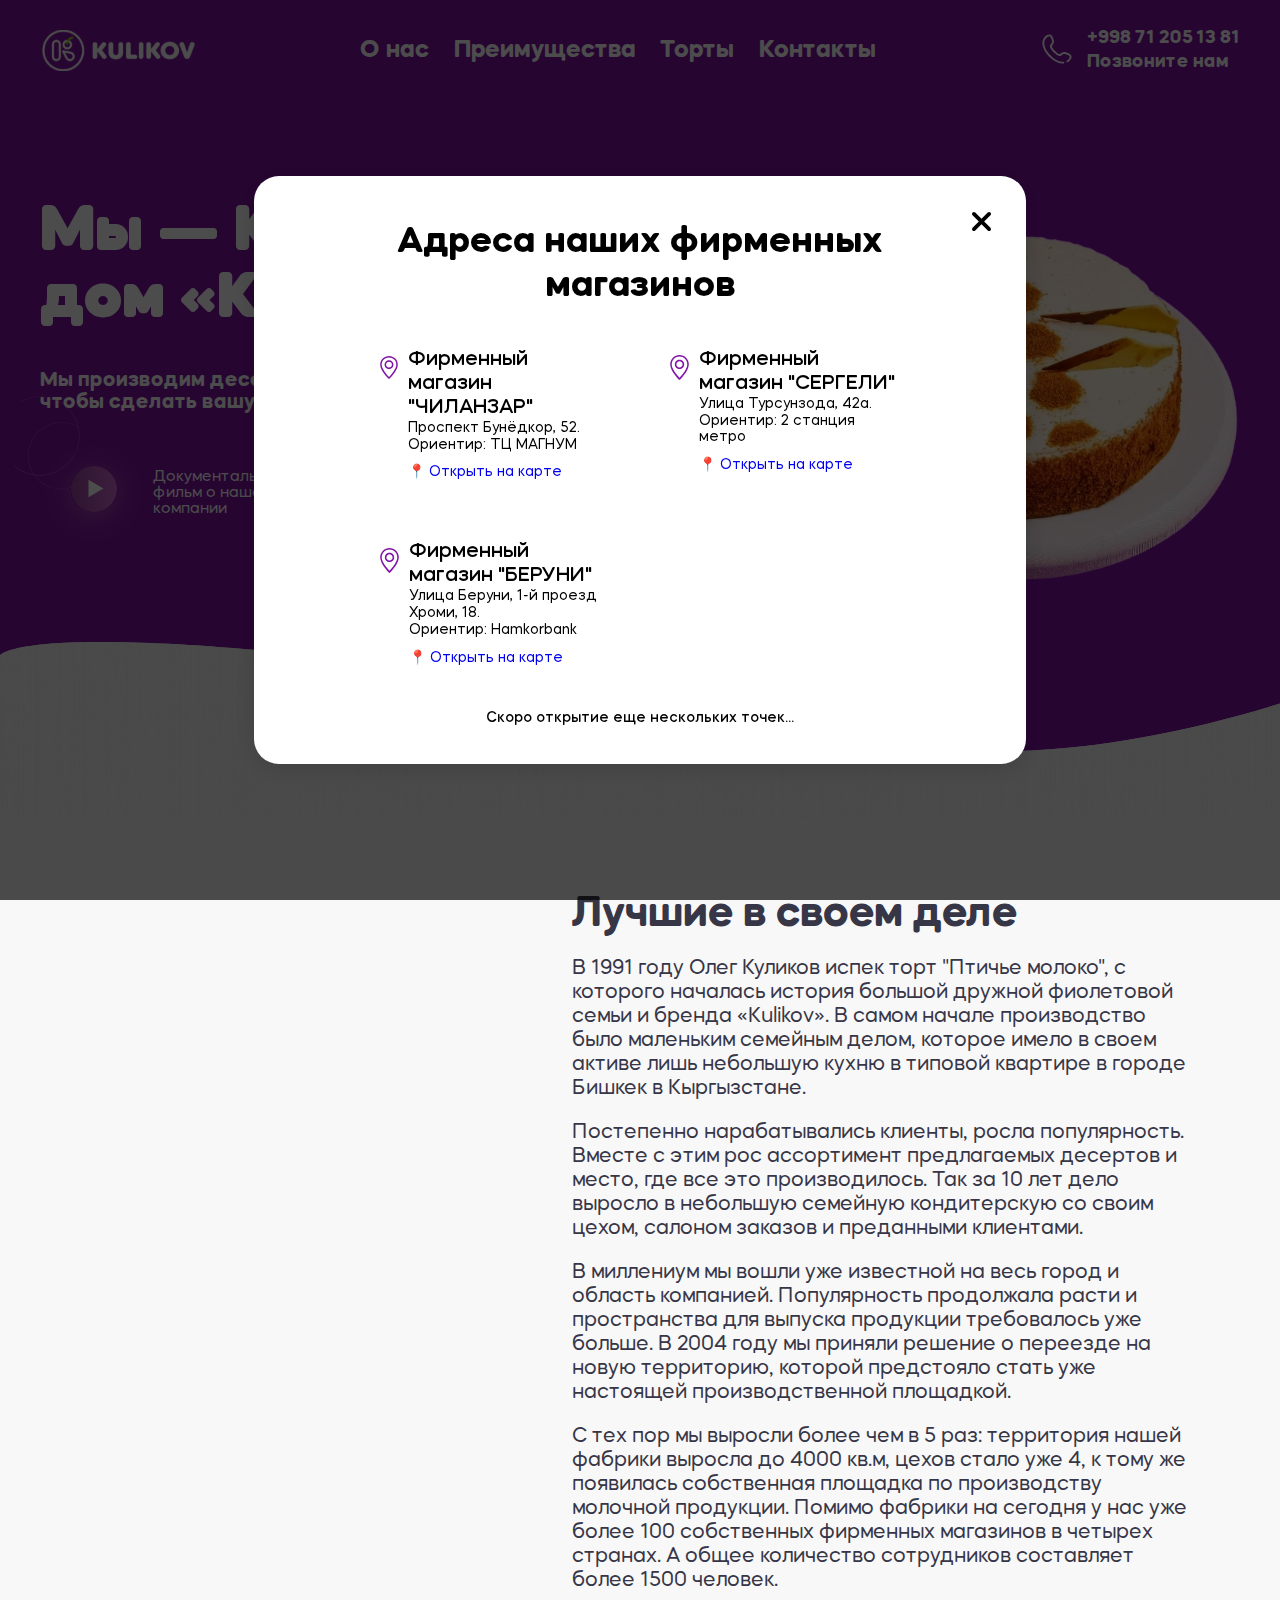
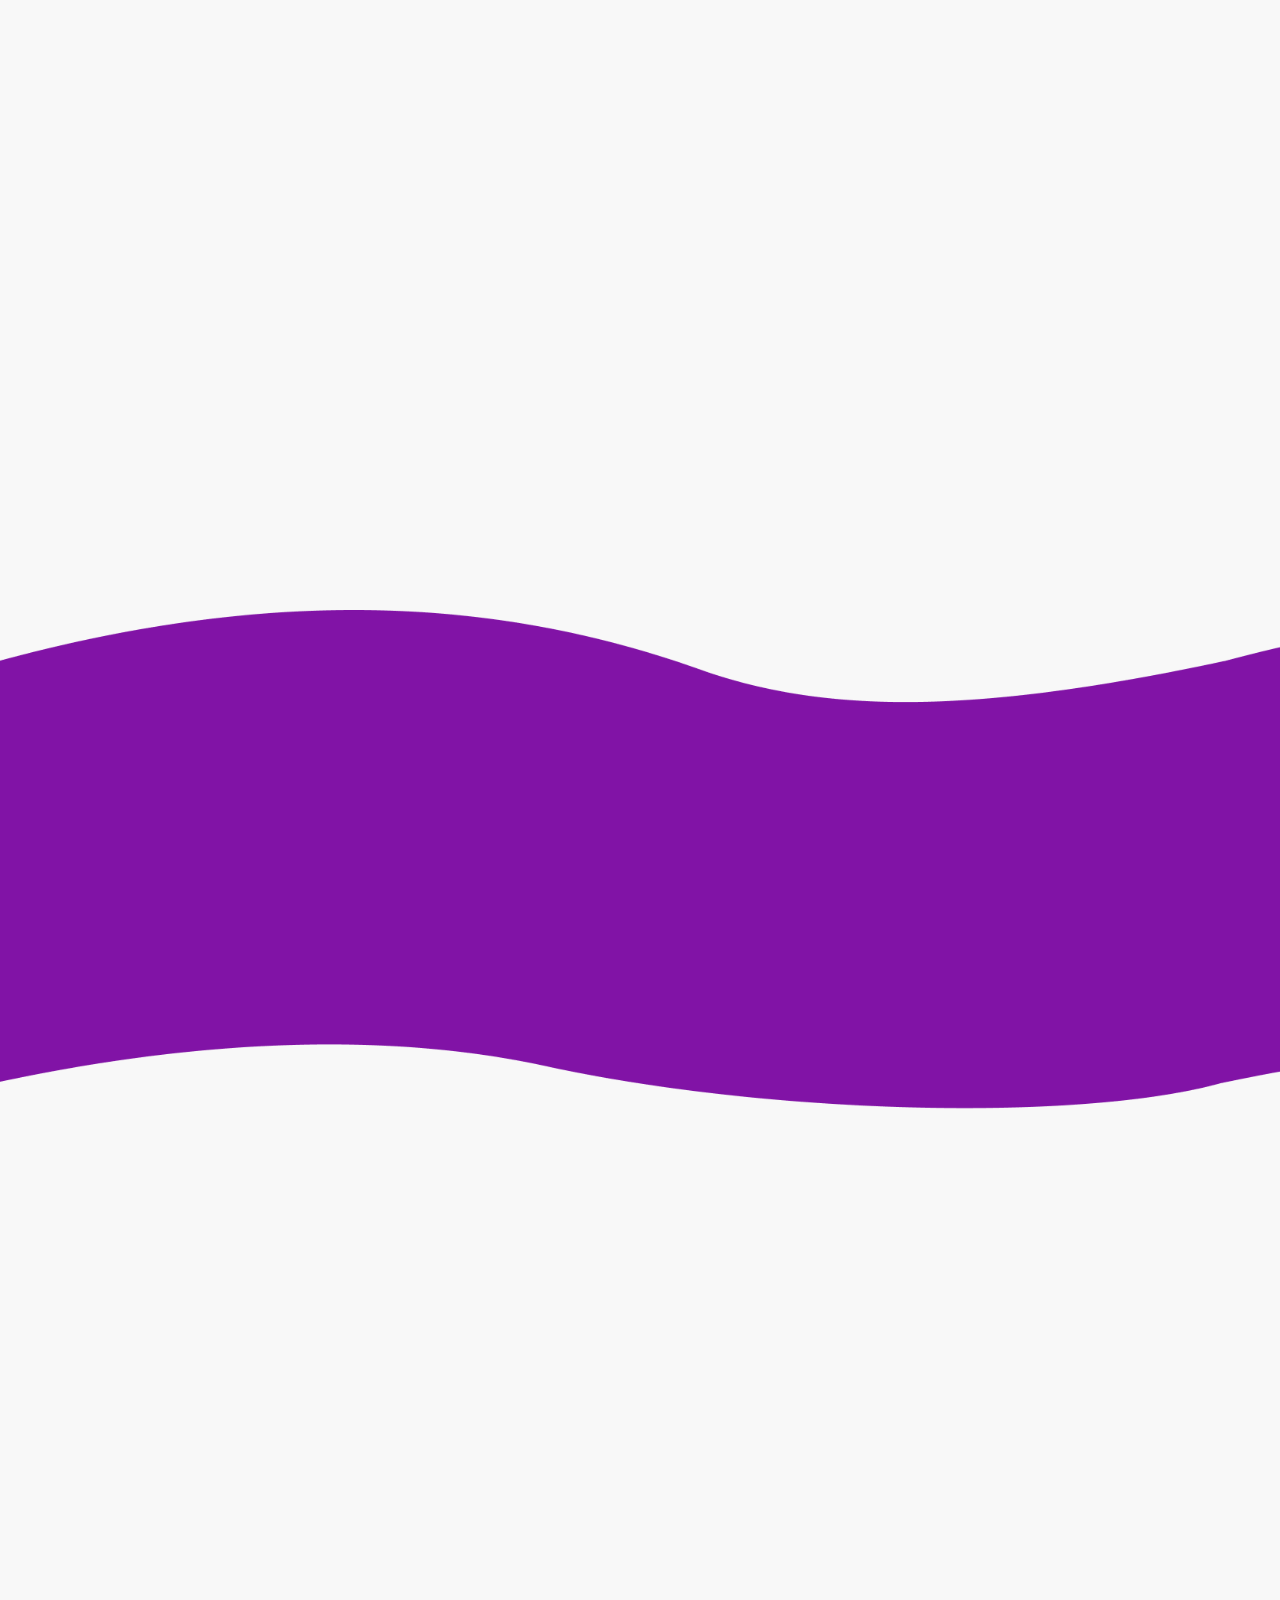
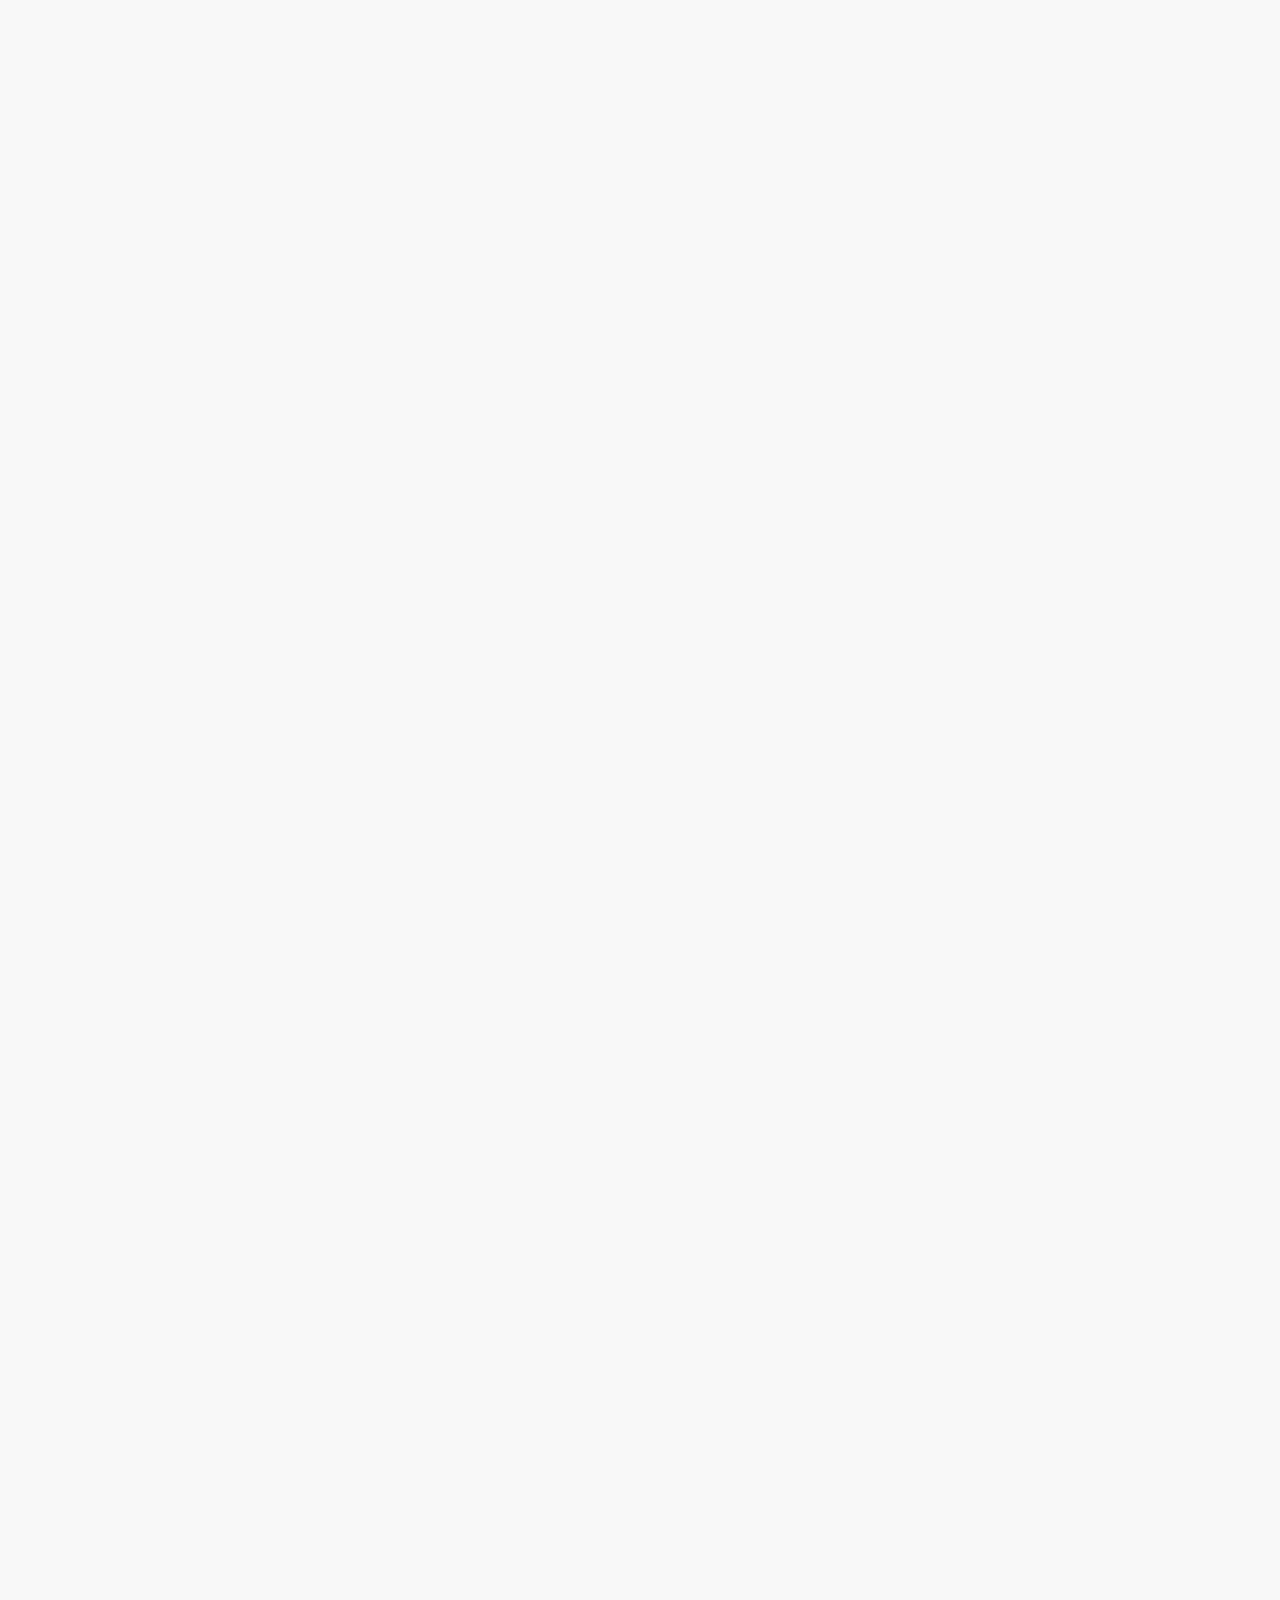
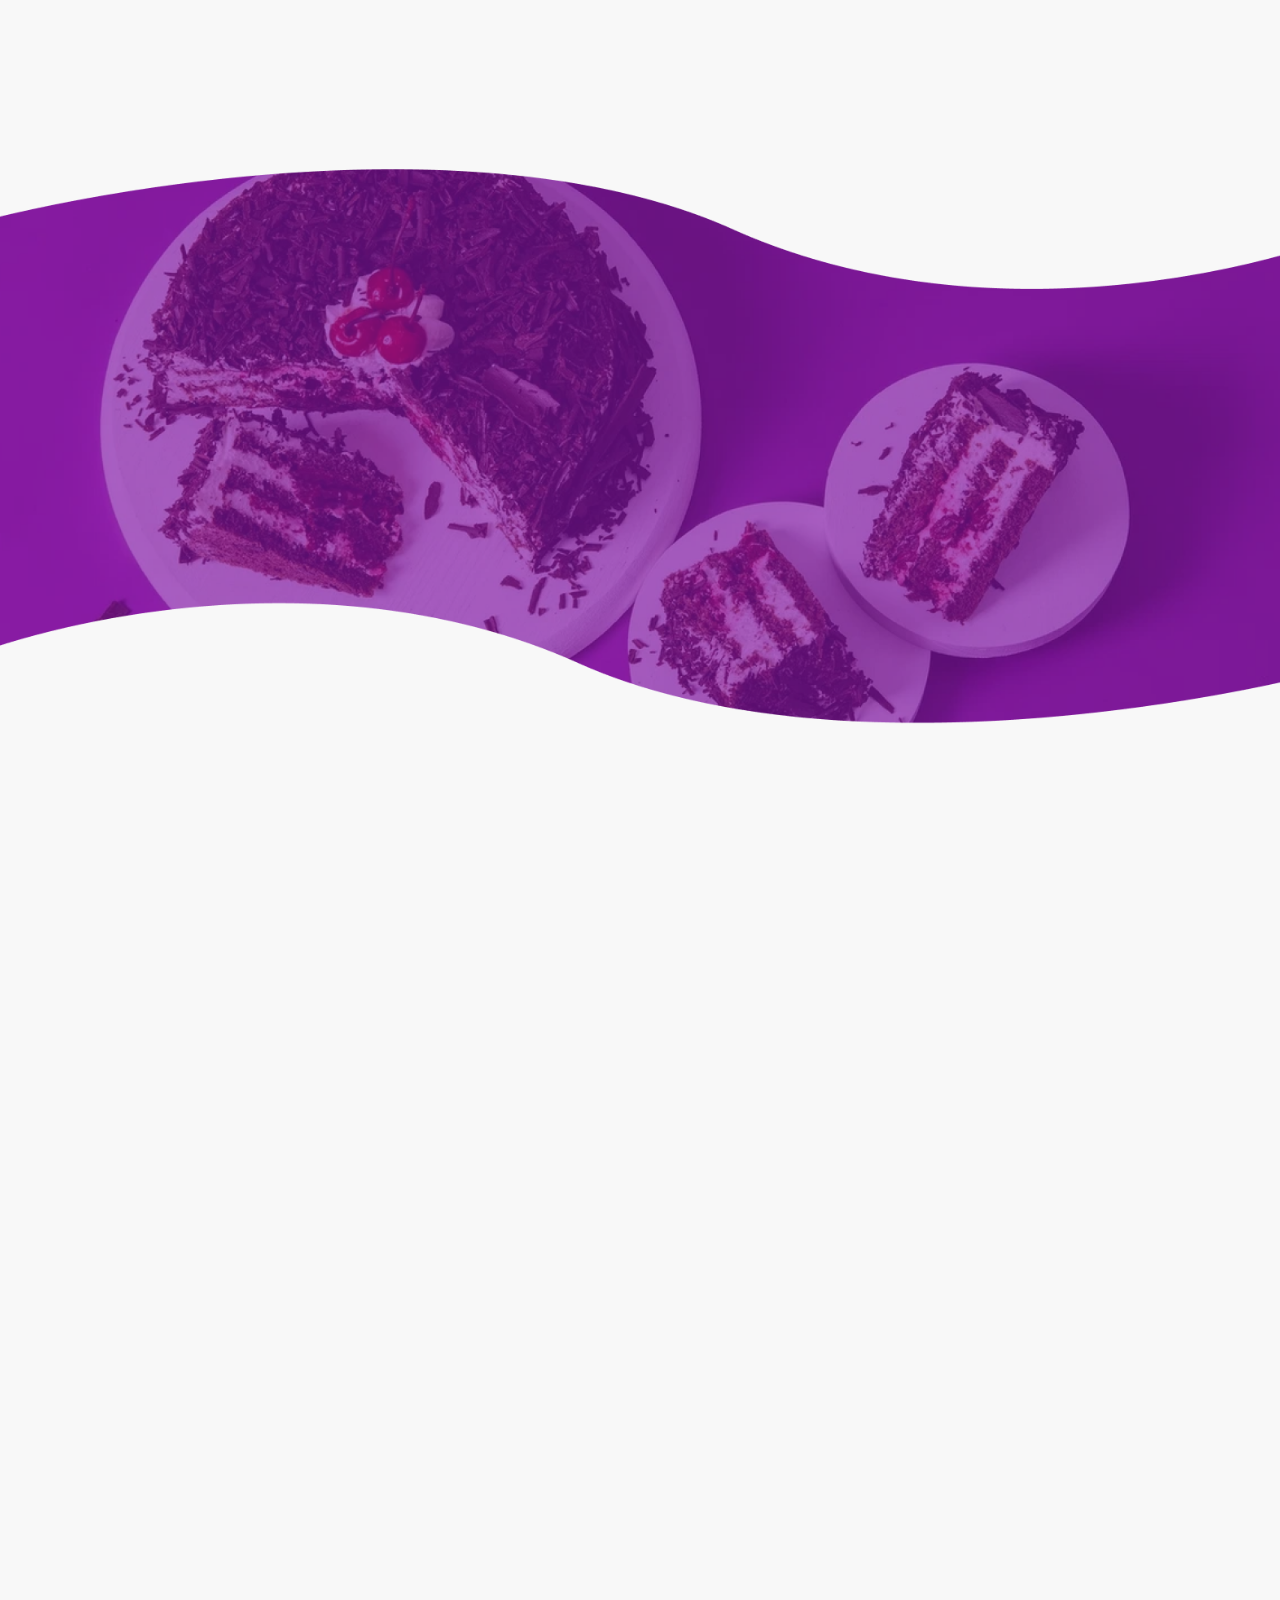
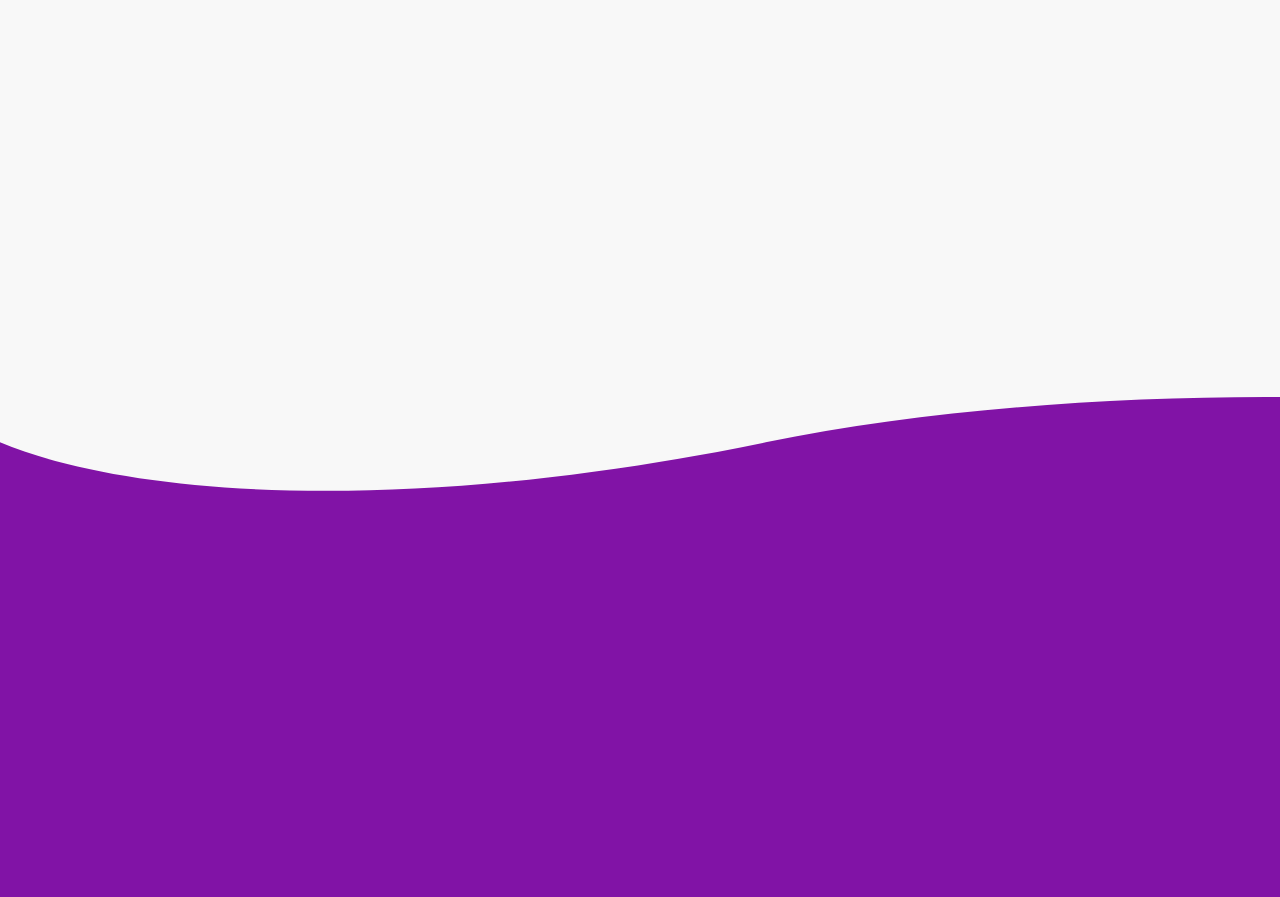
<file: index.html>
<!DOCTYPE html>
<html lang="ru">
  <head>
    <meta charset="UTF-8" />
    <meta name="viewport" content="width=device-width, initial-scale=1.0" />
    <link
      href="https://fonts.googleapis.com/css?family=Open+Sans:300,400,600"
      rel="stylesheet"
    />
    <link rel="shortcut icon" type="image/png" href="favicon.png" />
    <link rel="stylesheet" href="css/libs/jquery.fancybox.min.css" />
    <link href="https://unpkg.com/aos@2.3.1/dist/aos.css" rel="stylesheet" />
    <link rel="stylesheet" href="./css/libs/animate.css" />
    <link rel="stylesheet" href="css/style.css" />
    <title>Кондитерский дом "Kulikov" в Ташкенте</title>
    <meta property="description" content='Скоро открытие фирменных магазинов в Ташкенте! Мы — большая и дружная семья Фиолетовых! Мы — Кондитерский дом "Kulikov"!'>
    <meta property="og:title" content='Кондитерский дом "Kulikov"'>
    <meta property="og:description" content='Скоро открытие фирменных магазинов в Ташкенте! Мы — большая и дружная семья Фиолетовых! Мы — Кондитерский дом "Kulikov"!'>
    <meta property="og:image" content="https://kulikovskiy.uz/preview.png">
  </head>
  <body>
    <div class="location-popup active">
      <div class="location-popup__content">
        <div class="container">
          <div class="location">
            <button type="button" class="location-popup_close icon-close"></button>
            <p class="location__head">Адреса наших фирменных магазинов</p>
            <div class="location__content">
              <a href="https://goo.gl/maps/KmsWeKHkntndLkFg6" class="location__left" target="_blank">
                <div class="location__img">
                  <img src="./img/location.svg" alt="">
                </div>
                <div class="location__texts">
                  <p>Фирменный магазин "ЧИЛАНЗАР"</p>
                  <p class="location__description">Проспект Бунёдкор, 52. <br> Ориентир: ТЦ МАГНУМ</p>
                  <p class="open-to-cart">📍 Открыть на карте</p>
                </div>
              </a>
              <a href="https://goo.gl/maps/LuVnEqTF3Gabaa36A" class="location__left" target="_blank">
                <div class="location__img">
                  <img src="./img/location.svg" alt="">
                </div>
                <div class="location__texts">
                  <p>Фирменный магазин "СЕРГЕЛИ"</p>
                  <p class="location__description">Улица Турсунзода, 42а. <br> Ориентир: 2 станция метро</p>
                  <p class="open-to-cart">📍 Открыть на карте</p>
                </div>
              </a>
              <a href="https://goo.gl/maps/PnWAeUKR2qm5oD8n9" class="location__left" target="_blank">
                <div class="location__img">
                  <img src="./img/location.svg" alt="">
                </div>
                <div class="location__texts">
                  <p>Фирменный магазин "БЕРУНИ"</p>
                  <p class="location__description">Улица Беруни, 1-й проезд Хроми, 18. <br> Ориентир: Hamkorbank</p>
                  <p class="open-to-cart">📍 Открыть на карте</p>
                </div>
              </a>
            </div>
            <p class="location__more">Скоро открытие еще нескольких точек...</p>
          </div>
        </div>
      </div>
    </div>
    <header>
      <div class="container">
        <div class="navbar">
          <a href="#" class="navbar__logo">
            <img src="./img/logo.svg" alt="" />
          </a>
          <ul class="navbar__list">
            <li class="navbar__item">
              <a href="#infoSection" class="navbar__link">О нас</a>
            </li>
            <li class="navbar__item">
              <a href="#usageSection" class="navbar__link">Преимущества</a>
            </li>
            <li class="navbar__item">
              <a href="#cakseSection" class="navbar__link">Торты</a>
            </li>
            <li class="navbar__item">
              <a href="#footer" class="navbar__link">Контакты</a>
            </li>
            <li class="navbar__item">
              <a class="navbar__call" href="tel:+998712051381">
                <div class="navbar__call--phone">
                  <img src="./img/phone.svg" alt="" />
                </div>
                <div class="navbar__call--text">
                  <p>+998 71 205 13 81</p>
                  <p>Позвоните нам</p>
                </div>
              </a>
            </li>
          </ul>
          <a class="navbar__call navbar__hide-link" href="tel:+998712051381">
            <div class="navbar__call--phone">
              <img src="./img/phone.svg" alt="" />
            </div>
            <div class="navbar__call--text">
              <p>+998 71 205 13 81</p>
              <p>Позвоните нам</p>
            </div>
          </a>

          <div class="navbar__icon">
            <span></span>
          </div>
        </div>
        <div class="header">
          <div class="header__text">
            <div
              class="header__text--head wow fadeInUp"
              style="visibility: visible; animation-name: fadeInUp"
            >
              <p>Мы — Кондитерский <br> дом «KULIKOV»!</p>
            </div>
            <div
              class="header__text--mid wow fadeInUp"
              style="
                visibility: visible;
                animation-delay: 0.3s;
                animation-name: fadeInUp;
              "
            >
              <p>Мы производим десерты из натуральных ингредиентов, <br> чтобы сделать вашу жизнь слаще!</p>
            </div>
            <div class="header__text--film wow fadeInUp" style="visibility: visible; animation-delay: 0.5s; animation-name: fadeInUp; " >
              <a data-fancybox href="https://youtu.be/ru0SA6f4ZVQ" class="header__text--images">
                <img class="header__text--film-bg" src="./img/film-play.svg" alt=""/>
                <img class="header__text--film-circle1" src="./img/bgs/link-film-test1.svg" alt=""/>
                <img class="header__text--film-circle2" src="./img/bgs/link-film-test2.svg" alt="" />
              </a>
              <p class="header__text--parag">
                Документальный фильм о нашей компании
              </p>
            </div>
          </div>
          <div class="header__img">
            <img
              class="wow fadeInUp"
              style="
                visibility: visible;
                animation-delay: 0.3s;
                animation-name: fadeInUp;
              "
              src="./img/bgs/header-bg.svg"
              alt=""
            />
          </div>
        </div>
      </div>
    </header>
    <main class="page">
      <section class="information-section" id="infoSection">
        <div class="container">
          <div class="info">
            <div
              class="info__left wow fadeInLeft"
              style="visibility: visible; animation-name: fadeInLeft"
            >
              <div class="info__img">
                <img src="./img/cock-bird.png" alt="" />
              </div>
            </div>
            <div
              class="info__right wow fadeInRight"
              style="visibility: visible; animation-name: fadeInRight"
            >
              <div class="info__texts">
                <div class="info__texts--head">Лучшие в своем деле</div>
                <p>
                  В 1991 году Олег Куликов испек торт "Птичье молоко", с которого началась история большой дружной фиолетовой семьи и бренда «Kulikov». В самом начале производство было маленьким семейным делом, которое имело в своем активе лишь небольшую кухню в типовой квартире в городе Бишкек в Кыргызстане.
                </p>
                <p>
                  Постепенно нарабатывались клиенты, росла популярность. Вместе с этим рос ассортимент предлагаемых десертов и место, где все это производилось. Так за 10 лет дело выросло в небольшую семейную кондитерскую со своим цехом, салоном заказов и преданными клиентами.
                </p>
                <p>
                  В миллениум мы вошли уже известной на весь город и область компанией. Популярность продолжала расти и пространства для выпуска продукции требовалось уже больше. В 2004 году мы приняли решение о переезде на новую территорию, которой предстояло стать уже настоящей производственной площадкой.
                </p>
                <p>
                  С тех пор мы выросли более чем в 5 раз: территория нашей фабрики выросла до 4000 кв.м, цехов стало уже 4, к тому же появилась собственная площадка по производству молочной продукции. Помимо фабрики на сегодня у нас уже более 100 собственных фирменных магазинов в четырех странах. А общее количество сотрудников составляет более 1500 человек.
                </p>
              </div>
            </div>
          </div>
        </div>
      </section>
      <section class="usage-section" id="usageSection">
        <div class="container">
          <div class="usage">
            <p
              class="usage__head wow fadeInUp"
              style="visibility: visible; animation-name: fadeInUp"
            >
              Мы используем
            </p>
            <div class="usage__boxes">
              <div
                class="usage__box wow fadeInUp"
                style="
                  visibility: visible;
                  animation-delay: 0.1s;
                  animation-name: fadeInUp;
                "
              >
                <div class="usage__box--img">
                  <img src="./img/items/nat-milk.svg" alt="" />
                </div>
                <div class="usage__box--text">
                  <p class="usage__box--title">Настоящие молочные сливки</p>
                  <p class="usage__box--info">
                    В производстве своих десертов мы используем только настоящие
                    сливки из коровьего молока 38% жирности. Это принципиальная
                    позиция. Мы против использования искусственных и токсичных
                    заменителей сливок животного происхождения.
                  </p>
                </div>
              </div>
              <div
                class="usage__box wow fadeInUp"
                style="
                  visibility: visible;
                  animation-delay: 0.25s;
                  animation-name: fadeInUp;
                "
              >
                <div class="usage__box--img">
                  <img src="./img/items/wheat.svg" alt="" />
                </div>
                <div class="usage__box--text">
                  <p class="usage__box--title">Натуральное сырьё</p>
                  <p class="usage__box--info">
                    Мука, орехи, яйца, масло, свежие ягоды, сухофрукты и т.д. —
                    все сырье, из которого мы изготавливаем наши десерты проходит
                    жесткий контроль специалистов в нашей собственной лаборатории.
                    Нам важно, чтобы к вам на стол попадал безопасный и полезный
                    продукт, который принесет не только радость, но и пользу!
                  </p>
                </div>
              </div>
              <div
                class="usage__box wow fadeInUp"
                style="
                  visibility: visible;
                  animation-delay: 0.1s;
                  animation-name: fadeInUp;
                "
              >
                <div class="usage__box--img">
                  <img src="./img/items/system.svg" alt="" />
                </div>
                <div class="usage__box--text">
                  <p class="usage__box--title">Систему пищевой безопасности</p>
                  <p class="usage__box--info">
                    Наша компания одна из первых в Кыргызстане была сертифицирована и стала обладателем действующего сертификата системы пищевой безопасности ISO 22000. Данная система позволяет нам контролировать качество работы и самого продукта на всех этапах производства.
                  </p>
                </div>
              </div>
              <div
                class="usage__box wow fadeInUp"
                style="
                  visibility: visible;
                  animation-delay: 0.25s;
                  animation-name: fadeInUp;
                "
              >
                <div class="usage__box--img">
                  <img src="./img/items/smart-frost.svg" alt="" />
                </div>
                <div class="usage__box--text">
                  <p class="usage__box--title">Систему заморозки Smart Frost</p>
                  <p class="usage__box--info">
                    Мы не используем искусственных консервантов. Но нам важно
                    доставлять продукцию в разные страны. Поэтому мы разработали
                    уникальную систему поэтапной глубокой заморозки десертов.
                    Данная система позволяет нам изготавливать достаточное кол-во
                    продукции и сохранять ее вид, вкус и качество до 90 дней.
                  </p>
                </div>
              </div>
            </div>
          </div>
        </div>
      </section>
      <section class="our-works-section">
        <div class="container">
          <div class="our-work">
            <div
              class="our-work__left wow fadeInLeft"
              style="visibility: visible; animation-name: fadeInLeft"
            >
              <p class="our-work__title">Все началось с тортика</p>
              <p class="our-work__text">
                История Кондитерского дома "Kulikov" началась именно с тортов, а точнее с одного торта "Птичье молоко". Поэтому для начала немного занимательных цифр для вас!
              </p>
              <div class="our-work__link"><a href="#">Скоро в продаже!</a></div>
            </div>
            <div
              class="our-work__right wow fadeInRight"
              style="visibility: visible; animation-name: fadeInRight"
            >
              <div class="our-work__img">
                <img src="./img/bgs/our-work-bg.png" alt="" />
              </div>
            </div>
          </div>
        </div>
      </section>
      <section class="cakes-section" id="cakseSection">
        <div class="container">
          <div class="cakes">
            <p
              class="cakes__title wow fadeInUp"
              style="visibility: visible; animation-name: fadeInUp"
            >
              ЕЖЕДНЕВНО ДЛЯ ПРОИЗВОДСТВА ВСЕХ НАШИХ ТОРТОВ МЫ ИСПОЛЬЗУЕМ...
            </p>
            <div class="cakes__components">
              <div
                class="cakes__component wow fadeInUp"
                style="
                  visibility: visible;
                  animation-delay: 0.1s;
                  animation-name: fadeInUp;
                "
              >
                <div class="cakes__component--img">
                  <img src="./img/items/floor.svg" alt="" />
                </div>
                <p class="cakes__component--number">1,800 кг</p>
                <p class="cakes__component--text">пшеничной муки</p>
              </div>
              <div
                class="cakes__component wow fadeInUp"
                style="
                  visibility: visible;
                  animation-delay: 0.2s;
                  animation-name: fadeInUp;
                "
              >
                <div class="cakes__component--img">
                  <img src="./img/items/egg.svg" alt="" />
                </div>
                <p class="cakes__component--number">35,000</p>
                <p class="cakes__component--text">ЯИЦ</p>
              </div>
              <div
                class="cakes__component wow fadeInUp"
                style="
                  visibility: visible;
                  animation-delay: 0.3s;
                  animation-name: fadeInUp;
                "
              >
                <div class="cakes__component--img">
                  <img src="./img/items/nat-milk.svg" alt="" />
                </div>
                <p class="cakes__component--number">3,400</p>
                <p class="cakes__component--text">ЛИТРОВ СЛИВОК</p>
              </div>
              <div
                class="cakes__component wow fadeInUp"
                style="
                  visibility: visible;
                  animation-delay: 0.4s;
                  animation-name: fadeInUp;
                "
              >
                <div class="cakes__component--img">
                  <img src="./img/items/nuts.svg" alt="" />
                </div>
                <p class="cakes__component--number">400 кг</p>
                <p class="cakes__component--text">РАЗЛИЧНЫХ ОРЕХОВ</p>
              </div>
            </div>
          </div>
          <div class="pies">
            <div class="pies__boxes">
              <div class="pies__box">
                <div
                  class="pies__box--img wow fadeInLeft"
                  style="visibility: visible; animation-name: fadeInLeft"
                >
                  <img src="./img/work/classic_tort.png" alt="" />
                </div>
                <div
                  class="pies__box--texts wow fadeInRight"
                  style="visibility: visible; animation-name: fadeInRight"
                >
                  <p class="pies__box--title">Классические торты</p>
                  <p>
                    Нашим первым тортом было "Птичье молоко". Именно с него
                    началась вся история компании. До сих пор этот торт мы
                    производим по неизменному классическому рецепту.
                  </p>
                  <p>
                    Классические торты — это то, что мы знаем и слышим с
                    детства. "Медовик", "Наполеон", "Птичье молоко"... Какие-то
                    из них готовили наши мамы и бабушки, о других мы читали в
                    книгах. Но все их объединяет одно — бережное сохранение
                    уникального рецепта приготовления.
                  </p>
                  <p>
                    Классические бисквитные и коржевые, сливочно-шоколадные и
                    сливочно-ягодные торты давно стали любимыми у наших клиентов
                    в Кыргызстане, Казахстане и уже покоряют сердца жителей
                    России.
                  </p>
                </div>
              </div>
              <div class="pies__box">
                <div
                  class="pies__box--img wow fadeInRight"
                  style="visibility: visible; animation-name: fadeInRight"
                >
                  <img src="./img/work/europe_tort.png" alt="" />
                </div>
                <div
                  class="pies__box--texts wow fadeInLeft"
                  style="visibility: visible; animation-name: fadeInLeft"
                >
                  <p class="pies__box--title">Европейские торты</p>
                  <p>
                    Разве можно устоять перед изысканностью европейских тортов?
                  </p>
                  <p>
                    Кусочек "Тирамису"? Он уже здесь, для вас! Мы не могли позволить себе оставить вас без столь популярного европейского торта.
                  </p>
                  <p>
                    А может "Три шоколада"? Конечно, да! Этот торт уже стал нашей визитной карточкой. Удивительное сочетание натуральных молочных сливок и настоящего бельгийского шоколада.
                  </p>
                  <p>
                    Любите экспериментировать? Тогда вам стоит попробовать торт "Polly"! Удивительная симфония из сливочного мусса, кусочков кураги, свежих яблок и миндальной основы.
                  </p>
                </div>
              </div>
              <div class="pies__box">
                <div
                  class="pies__box--img wow fadeInLeft"
                  style="visibility: visible; animation-name: fadeInLeft"
                >
                  <img src="./img/work/cheese_cake.png" alt="" />
                </div>
                <div
                  class="pies__box--texts wow fadeInRight"
                  style="visibility: visible; animation-name: fadeInRight"
                >
                  <p class="pies__box--title">Никуда без чизкейков</p>
                  <p>
                    Мы долго искали рецепт идеального чизкейка. Мы его нашли,
                    доработали и создали целое ассорти. Сегодня у нас есть
                    чизкейки разных видов и форматов: для любителей классики и
                    для ценителей домашнего формата и вкуса.
                  </p>
                  <p>
                    Наши чизкейки на вкус как яркое незабываемое путешествие. О
                    чем уже говорят их названия — "Нью-Йорк", "Париж", "Милан",
                    "Амстердам". Всех их объединяет лишь одно — наша любовь и
                    самые натуральные ингредиенты — настоящие молочные сливки,
                    лучший бельгийский шоколад и джемы из настоящих ягод.
                  </p>
                </div>
              </div>
            </div>
          </div>
        </div>
      </section>

      <section class="curved-section">
        <div class="curved-div upper"></div>
        <div
          class="curved-div wow fadeInUp"
          style="visibility: visible; animation-name: fadeInUp"
        >
          <a
            data-fancybox
            href="https://youtu.be/Esr9P7-yr4M"
            class="curved-image"
            ><img src="img/video-play.svg" alt=""
          /></a>
          <p class="curved-text">Фильм о "Kulikov"</p>
        </div>
      </section>

      <section class="location-section">
        <div class="container">
          <div class="location wow fadeInUp"
               style="
                  visibility: visible;
                  animation-delay: 0.2s;
                  animation-name: fadeInUp;
                "
          >
            <p class="location__head">Адреса наших фирменных магазинов</p>
            <div class="location__content">
              <a href="https://goo.gl/maps/KmsWeKHkntndLkFg6" class="location__left" target="_blank">
                <div class="location__img">
                  <img src="./img/location.svg" alt="">
                </div>
                <div class="location__texts">
                  <p>Фирменный магазин "ЧИЛАНЗАР"</p>
                  <p class="location__description">Проспект Бунёдкор, 52. <br> Ориентир: ТЦ МАГНУМ</p>
                  <p class="open-to-cart">📍 Открыть на карте</p>
                </div>
              </a>
              <a href="https://goo.gl/maps/LuVnEqTF3Gabaa36A" class="location__left" target="_blank">
                <div class="location__img">
                  <img src="./img/location.svg" alt="">
                </div>
                <div class="location__texts">
                  <p>Фирменный магазин "СЕРГЕЛИ"</p>
                  <p class="location__description">Улица Турсунзода, 42а. <br> Ориентир: 2 станция метро</p>
                  <p class="open-to-cart">📍 Открыть на карте</p>
                </div>
              </a>
              <a href="https://goo.gl/maps/PnWAeUKR2qm5oD8n9" class="location__left" target="_blank">
                <div class="location__img">
                  <img src="./img/location.svg" alt="">
                </div>
                <div class="location__texts">
                  <p>Фирменный магазин "БЕРУНИ"</p>
                  <p class="location__description">Улица Беруни, 1-й проезд Хроми, 18. <br> Ориентир: Hamkorbank</p>
                  <p class="open-to-cart">📍 Открыть на карте</p>
                </div>
              </a>
            </div>
            <p class="location__more">Скоро открытие еще нескольких точек...</p>
          </div>
        </div>
      </section>

      <section class="cook-cake-section">
        <div class="cook-cake__bg"></div>
      </section>
      <section class="form-section">
        <div class="container">
          <div class="form">
            <div
              class="form__left wow fadeInLeft"
              style="
                visibility: visible;
                animation-delay: 0.25s;
                animation-name: fadeInLeft;
              "
            >
              <div class="form__box">
                <p class="form__title">Узнайте первыми!</p>
                <p class="form__text">
                  Заполните форму и мы оповестим вас за день до открытия наших фирменных магазинов.
                </p>
                <input
                  type="text"
                  name="username"
                  class="form__input"
                  placeholder="Ваше имя"
                />
                <input
                  type="text"
                  class="form__input"
                  name="phone"
                  placeholder="Ваш номер телефона"
                />
                <button class="our-work__link">Отправить</button>
                <p class="form__info">
                  Нажимая кнопку “Отправить”, вы соглашаетесь с политикой
                  обработки персональных данных
                </p>
              </div>
            </div>
            <div
              class="form__right wow fadeInRight"
              style="
                visibility: visible;
                animation-delay: 0.25s;
                animation-name: fadeInRight;
              "
            >
              <div class="form__img">
                <img src="./img/kulikov-office.png" alt="" />
              </div>
              <div class="form__img-bg">
                <img src="./img/fireworks1.png" alt="" />
              </div>
            </div>
          </div>
        </div>
      </section>
      <footer id="footer">
        <div class="container">
          <div class="footer">
            <div
              class="footer__left wow fadeInLeft"
              style="
                visibility: visible;
                animation-delay: 0.15s;
                animation-name: fadeInLeft;
              "
            >
              <p class="footer__title">Мобильное приложение «Kulikov»</p>
              <div class="footer__links">
                <a href="https://apps.apple.com/uz/app/Kulikov/id1479982486" target="_blank"><img src="./img/app-store.svg" alt="" /></a>
                <a href="https://play.google.com/store/apps/details?id=pro.mwallet.Kulikovsky" target="_blank"><img src="./img/google-play.svg" alt="" /></a>
              </div>
              <p class="footer__text">
                В нашем мобильном приложение вас ждет 5% кешбэк при каждой покупке, акции, новости и подробная информация о нашей продукции.
              </p>
            </div>
            <div
              class="footer__right wow fadeInRight"
              style="
                visibility: visible;
                animation-delay: 0.15s;
                animation-name: fadeInRight;
              "
            >
              <div class="footer__logo">
                <img src="./img/logo.svg" alt="" />
              </div>
              <div class="footer__location">
                <a href="#">Кондитерский дом “Kulikov” в Узбекистане.</a>
              </div>
              <div class="footer__links">
                <p>Мы в соцсетях:</p>
                <a class="socials" href="https://www.facebook.com/Kulikov.uz" target="_blank"
                  ><img src="./img/links/facebook.svg" alt=""
                /></a>
                <a class="socials" href="https://www.instagram.com/Kulikov_uz/" target="_blank"
                  ><img src="./img/links/instagram.svg" alt=""
                /></a>
                <a class="socials" href="https://t.me/Kulikov_uz" target="_blank"
                  ><img src="./img/links/telegram.svg" alt=""
                /></a>
              </div>
              <a href="tel:+998712051381" class="footer__call">
                <img src="./img/phone.svg" alt="" />
                <div class="footer__call--number">
                  <p>+998 71 205 13 81</p>
                  <p>Позвоните нам</p>
                </div>
              </a>
            </div>
          </div>
          <p
            class="footer__corp wow fadeInUp"
            style="
              visibility: visible;
              animation-delay: 0.2s;
              animation-name: fadeInUp;
            "
          >
            © 2022 KD Kulikov. Все права защищены.
          </p>
        </div>
      </footer>
    </main>
    <div class=" maps">
      <div class="maps__content">
        <img class="maps-bg" src="./img/location.svg" alt=""/>
        <img class="maps-circle1" src="./img/bgs/link-film-test1.svg" alt=""/>
        <img class="maps-circle2" src="./img/bgs/link-film-test2.svg" alt="" />
      </div>
    </div>

    <!-- /<script src="https://unpkg.com/aos@2.3.1/dist/aos.js"></script> -->
    <script src="js/libs//wow.min.js"></script>
    <script src="js/libs/jquery-3.4.1.min.js"></script>
    <script src="js/libs/jquery.fancybox.min.js"></script>
    <script src="js/script.js"></script>
  </body>
</html>
</file>
<file: css/style.css>
@font-face {
  font-family: "Mazzard_Soft_M";
  src: url("../fonts/MazzardSoftH-Medium.woff");
  src: local("../fonts/MazzardSoftH-Medium.woff"), url("../fonts/MazzardSoftH-Medium.woff") format("woff"), url("../fonts/MazzardSoftH-Medium.otf") format("opentype"), url("../fonts/MazzardSoftH-Medium.ttf") format("truetype");
  font-weight: 500;
  font-style: normal;
}
@font-face {
  font-family: "Mazzard_Soft_M";
  src: url("../fonts/MazzardSoftH-Regular.woff");
  src: local("../fonts/MazzardSoftH-Regular.woff"), url("../fonts/MazzardSoftH-Regular.woff") format("woff"), url("../fonts/MazzardSoftH-Regular.otf") format("opentype"), url("../fonts/MazzardSoftH-Regular.ttf") format("truetype");
  font-weight: 400;
  font-style: normal;
}
@font-face {
  font-family: "Mazzard_Soft_M";
  src: url("../fonts/MazzardSoftH-Bold.woff");
  src: local("../fonts/MazzardSoftH-Bold.woff"), url("../fonts/MazzardSoftH-Bold.woff") format("woff"), url("../fonts/MazzardSoftH-Bold.otf") format("opentype"), url("../fonts/MazzardSoftH-Bold.ttf") format("truetype");
  font-weight: 700;
  font-style: normal;
}
@font-face {
  font-family: "Mazzard_Soft_M";
  src: url("../fonts/MazzardSoftH-Black.woff");
  src: local("../fonts/MazzardSoftH-Black.woff"), url("../fonts/MazzardSoftH-Black.woff") format("woff"), url("../fonts/MazzardSoftH-Black.otf") format("opentype"), url("../fonts/MazzardSoftH-Black.ttf") format("truetype");
  font-weight: 900;
  font-style: normal;
}
@font-face {
  font-family: "icons";
  src: url('../fonts/fa-solid-900.ttf') format("truetype");
  font-weight: 900;
}
* {
  margin: 0;
  padding: 0;
  box-sizing: border-box;
}
*::before,
*::after {
  font-family: 'icons';
}
.icon-close::before {content: '\f00d'; font-weight: 900;}

html {
  font-size: 62.5%;
}
@media (max-width: 767.98px) {
  html {
    font-size: 56.25%;
  }
}
@media (max-width: 575.98px) {
  html {
    font-size: 50%;
  }
}

body {
  font-family: "Mazzard_Soft_M", sans-serif;
  font-weight: 400;
  background-color: #F8F8F8;
  scroll-behavior: smooth;
}
.page{
  display: flex;
  flex-direction: column;
  height: 100%;

}
/* section{
  background-color: #ffffff;
} */
.container {
  max-width: 122rem;
  padding: 0 1rem;
  margin: 0 auto;
}
#footer{
  z-index: 3;
  position: relative;
}
#footer::before{
  content: '';
  position: absolute;
  width: 100%;
  height: 7%;
  left: 0;
  bottom: -2rem;
  background-color: #8113A6;
  z-index: 1;
}
.lock {
  overflow: hidden;
}

ul {
  list-style: none;
}

a {
  text-decoration: none;
}

header {
  background-color: #8113A6;
  position: relative;
  min-height: 82rem;
}
header::after {
  content: "";
  background-image: url("../img/bgs/header-bottom.svg");
  background-repeat: no-repeat;
  background-size: cover;
  width: 100%;
  height: 25.5rem;
  position: absolute;
  bottom: 0;
  left: 0;
  right: 0;
}
@media (max-width: 768px) {
  header {
    min-height: 65rem;
    margin-bottom: 15rem;
  }
  header::after {
    display: none;
  }
}

.navbar {
  height: 10rem;
  display: flex;
  justify-content: space-between;
  align-items: center;
}
.navbar__icon {
  z-index: 12;
  background-color: #fff;
  border-radius: 50%;
  width: 4rem;
  height: 4rem;
  position: relative;
  display: none;
}
@media only screen and (max-width: 1000px) {
  .navbar__icon {
    display: block;
    position: absolute;
    right: 18px;
  }
}
.navbar__icon span {
  background-color: #8113A6;
  position: absolute;
  width: 2rem;
  height: 0.3rem;
  right: 4rem;
  top: 1.8rem;
  display: none;
  transition: all 0.5s;
  border-radius: 20px;
}
@media only screen and (max-width: 1000px) {
  .navbar__icon span {
    display: block;
    right: 0.5rem;
  }
}
.navbar__icon::before, .navbar__icon::after {
  content: "";
  background-color: #8113A6;
  position: absolute;
  width: 3rem;
  height: 0.3rem;
  right: 2rem;
  transition: transform 0.5s;
  display: none;
  z-index: 20;
  border-radius: 20px;
}
@media only screen and (max-width: 1000px) {
  .navbar__icon::before, .navbar__icon::after {
    display: block;
    right: 0.5rem;
  }
}
.navbar__icon::before {
  top: 1rem;
}
.navbar__icon::after {
  top: 2.7rem;
}
.navbar__icon.active::after {
  transform: rotate(-135deg);
  top: 1.9rem;
}
.navbar__icon.active::before {
  transform: rotate(135deg);
  top: 1.9rem;
}
.navbar__icon.active span {
  transform: scale(0);
  top: 1.9rem;
}
.navbar__list {
  justify-content: space-around;
  display: flex;
  width: 100%;
}
@media only screen and (max-width: 1000px) {
  .navbar__list {
    padding-top: 150px;
    justify-content: flex-start;
    position: fixed;
    left: 100%;
    top: 0;
    background: rgb(56, 53, 53);
    width: 100%;
    height: 100%;
    flex-direction: column;
    align-items: center;
    display: flex;
    transition: left 0.5s ease 0s;
    z-index: 10;
  }
}
@media only screen and (max-width: 1000px) {
  .navbar__list.active {
    left: 0;
    z-index: 10;
  }
}
.navbar__logo {
  width: 15.9rem;
  height: 4.1rem;
}
@media (max-width: 1000px) {
  .navbar__logo {
    text-align: center;
    margin: 0 auto;
      position: relative;
      z-index: 15;
  }
}
.navbar__logo img {
  width: 100%;
  height: 100%;
}
.navbar__list {
  display: flex;
  max-width: 54rem;
}
@media (max-width: 1000px) {
  .navbar__list {
    max-width: 100%;
  }
}
@media (max-width: 1000px) {
  .navbar__item {
    margin-top: 3rem;
  }
}
.navbar__item:last-child {
  display: none;
}
@media (max-width: 1000px) {
  .navbar__item:last-child {
    display: block;
  }
}
.navbar__hide-link {
  display: flex;
}
@media (max-width: 1000px) {
  .navbar__hide-link {
    display: none !important;
  }
}
.navbar__link {
  font-size: 2.4rem;
  font-weight: 700;
  color: #fff;
  position: relative;
}
.navbar__link::before {
  content: "";
  position: absolute;
  left: 0;
  bottom: -0.5rem;
  width: 0;
  height: 0.2rem;
  background: #ffffff;
  z-index: 5;
  transition: all 0.3s ease 0s;
}
.navbar__link:hover::before {
  width: 100%;
}
.navbar__call {
  display: flex;
  justify-content: space-between;
}
@media (max-width: 1000px) {
  .navbar__call {
    align-items: center;
  }
}
.navbar__call--phone {
  width: 4rem;
  height: 4rem;
  margin-right: 1rem;
}
@media (max-width: 1000px) {
  .navbar__call--phone {
    margin-top: -0.7rem;
  }
}
.navbar__call img {
  width: 100%;
  height: 100%;
}
.navbar__call--text {
  font-size: 1.8rem;
  font-weight: 700;
  color: #fff;
}
.navbar__call--text p:first-child {
  margin-bottom: 0.5rem;
}

.header {
  display: flex;
  position: relative;
  min-height: 66rem;
  flex-direction: column;
}
.header__text {
  margin-top: 10rem;
}
@media (max-width: 890px) {
  .header__text {
    display: flex;
    flex-direction: column;
    align-items: center;
  }
}
.header__text--head {
  width: 100%;
}
.header__text--head p {
  font-size: 6.3rem;
  color: #fff;
  font-weight: 900;
}
@media (max-width: 890px) {
  .header__text--head p {
    text-align: center;
    font-size: 4rem;
  }
}
.header__text--mid {
  margin-top: 3.6rem;
}
.header__text--mid p {
  font-size: 2rem;
  font-weight: 600;
  color: #fff;
}
@media (max-width: 890px) {
  .header__text--mid p {
    font-size: 1.5rem;
  }
}
.header__text--mid p:first-child {
  margin-bottom: 0.5rem;
}
.header__text--film {
  display: flex;
  align-items: center;
  margin-top: 2.5rem;
}
.header__text--parag {
  font-size: 1.5rem;
  color: #fff;
  width: 18.4rem;
  margin-left: 0.5rem;
}
@media (max-width: 767.98px) {
  .header__text--parag {
    margin-left: 2.5rem;
  }
}
.header__text--images {
  position: relative;
  width: 10.8rem;
  height: 10.8rem;
}
.header__text--film-bg, .header__text--film-circle1, .header__text--film-circle2 {
  position: absolute;
  top: 50%;
  left: 50%;
  transform: translate(-50%, -50%);
}
.header__text--film-circle1 {
  top: -3%;
  left: 0%;
  transform: translate(-50%, -50%);
  animation: rotate-circle 2s linear infinite;
}
.header__text--film-circle2 {
  top: 16%;
  left: 19%;
  transform: translate(-50%, -50%) rotate(50deg);
  animation: rotate-circle 2s linear infinite;
}
@media (max-width: 575px) {
  .header__text--film-circle1 {
    top: -17% !important;
    left: -12% !important;
  }
  .header__text--film-circle2 {
    top: 7% !important;
    left: 11% !important;
  }
}
@media (max-width: 767px) {
  .header__text--film-circle1 {
    top: -9%;
    left: -3%;
  }
  .header__text--film-circle2 {
    top: 12%;
    left: 18%;
  }
}
.header__img {
  width: 90rem;
  height: 55rem;
  position: absolute;
  right: -12%;
  top: 50%;
  transform: translateY(-50%);
}
@media (max-width: 1500px) {
  .header__img {
    width: 66rem;
    height: 40rem;
    right: 0%;
    top: 50%;
  }
}
@media (max-width: 1100px) {
  .header__img {
    width: 45rem;
    height: 25rem;
  }
}
@media (max-width: 890px) {
  .header__img {
    position: relative;
    z-index: 1;
    left: 50%;
    transform: translateX(-50%);
  }
}
@media (max-width: 768px) {
  .header__img {
    position: absolute;
    top: 76%;
  }
}
/* @media (max-width: 480px) {
  .header__img {
    width: 100%;
    height: auto;
  }
} */
.header__img img {
  width: 100%;
  height: 100%;
}

.information-section {
  margin-top: 7.2rem;
}

.info {
  display: flex;
  justify-content: space-evenly;
  align-items: center;
}
@media (max-width: 992px) {
  .info {
    flex-direction: column;
  }
}
.info__right {
  max-width: 62rem;
  margin-left: 1.5rem;
}
@media (max-width: 992px) {
  .info__right {
    max-width: none;
    margin-top: 3.5rem;
  }
}
.info__img {
  width: 42rem;
  height: 61.2rem;
}
@media (max-width: 480px) {
  .info__img {
    width: 100%;
    height: auto;
  }
}
.info__img img {
  width: 100%;
  height: 100%;
  object-fit: cover;
}
.info__texts {
  color: #363647;
}
.info__texts--head {
  font-size: 4.2rem;
  font-weight: 700;
}
@media (max-width: 992px) {
  .info__texts--head {
    text-align: center;
  }
}
.info__texts p {
  font-size: 2rem;
  line-height: 2.4rem;
  margin-top: 2rem;
}

.usage {
  margin-top: 9rem;
}
.usage__head {
  font-size: 4.2rem;
  font-weight: 700;
  text-align: center;
}
.usage__boxes {
  display: flex;
  justify-content: space-around;
  flex-wrap: wrap;
}
@media (max-width: 750px) {
  .usage__boxes {
    flex-direction: column;
  }
}
.usage__box {
  width: 45%;
  display: flex;
  margin-top: 3.3rem;
}
@media (max-width: 750px) {
  .usage__box {
    width: 100%;
  }
}
.usage__box--img {
  width: 13.3rem;
  height: 13.3rem;
}
.usage__box--img img {
  width: 100%;
  height: 100%;
}
.usage__box--text {
  width: 75%;
  margin-left: 1rem;
}
.usage__box--title {
  font-size: 2.3rem;
  line-height: 2.7rem;
  font-weight: 600;
  color: #765A96;
  margin-bottom: 0.5rem;
}
.usage__box--info {
  font-size: 1.5rem;
  line-height: 1.8rem;
}

.our-works-section {
  margin-top: 10rem;
  background-image: url("../img/bgs/our-torts.png");
  background-repeat: repeat-x;
  background-size: cover;
  width: 100%;
}
@media (max-width: 768px) {
  .our-works-section {
    background-image: none;
    background-color: #8113A6;
  }
}

.our-work {
  min-height: 50rem;
  display: flex;
  align-items: center;
  justify-content: space-evenly;
}
.our-work__right {
  max-width: 50%;
}
@media (max-width: 750px) {
  .our-work__right {
    display: none;
  }
}
.our-work__left {
  display: flex;
  flex-direction: column;
  align-items: flex-start;
  max-width: 50%;
  margin-top: -10rem;
}
@media (max-width: 750px) {
  .our-work__left {
    max-width: 100%;
    margin-top: 0;
    align-items: center;
  }
}
.our-work__title {
  color: #fff;
  font-size: 4.8rem;
  font-weight: 700;
  margin-bottom: 4rem;
}
.our-work__text {
  color: #fff;
  font-weight: 600;
  font-size: 2.4rem;
  max-width: 54rem;
  margin-bottom: 4rem;
}
@media (max-width: 750px) {
  .our-work__text {
    text-align: center;
  }
}
.our-work__link {
  padding: 1.2rem 5.4rem;
  box-shadow: 0px 4px 31px #AE53B2;
  border-radius: 5.3rem;
  cursor: pointer;
  -webkit-transition: all .3s ease 0s;
  -o-transition: all .3s ease 0s;
  transition: all .3s ease 0s;
  background: #2c617b;
  border: 1px solid #2c617b;
  font-family: "Mazzard_Soft_M", sans-serif;
}
/* .our-work__link:hover {
} */
.our-work__link {
  --clr-font-main: hsla(0 0% 20% / 100);
  --btn-bg-1: #CF6AD0 102.18%;
  --btn-bg-2: #98439E 21.2%;
  --btn-bg-color: hsla(360 100% 100% / 1);
  --radii: 0.5rem;
  -webkit-transition: .4s;
  -o-transition: .4s;
  transition: .4s;
  background-size: 280% auto;
  background-image: -o-linear-gradient(125deg, var(--btn-bg-2) 0, var(--btn-bg-1) 55%, var(--btn-bg-2) 90%);
  background-image: linear-gradient(325deg, var(--btn-bg-2) 0, var(--btn-bg-1) 55%, var(--btn-bg-2) 90%);
  border: none;
  border-radius: 5.3rem;
  color: var(--btn-bg-color);
  -webkit-box-shadow: 0px 4px 31px #AE53B2;
  box-shadow: 0px 4px 31px #AE53B2;
}

.our-work__link:hover {
  background-position: right top
}

.our-work__link:is(:focus,:focus-within,:active) {
  outline: 0;
  -webkit-box-shadow: 0 0 0 3px var(--btn-bg-color), 0 0 0 6px var(--btn-bg-2);
  box-shadow: 0 0 0 3px var(--btn-bg-color), 0 0 0 6px var(--btn-bg-2)
}
.our-work__link a {
  color: #fff;
  font-size: 1.5rem;
  font-weight: 700;
  line-height: 2.3rem;
}
.our-work__img {
  width: 70rem;
  height: 60rem;
}
@media (max-width: 1500px) {
  .our-work__img {
    width: 60rem;
    height: 39rem;
  }
}
@media (max-width: 1200px) {
  .our-work__img {
    width: 35rem;
    height: 30rem;
  }
}
@media (max-width: 750px) {
  .our-work__img {
    display: none;
  }
}
.our-work__img img {
  width: 100%;
  height: 100%;
  object-fit: contain;
}

.cakes-section {
  margin-top: 9rem;
}

.cakes__title {
  font-size: 4.2rem;
  font-weight: 700;
  line-height: 5rem;
  max-width: 90rem;
  text-align: center;
  margin: 0 auto;
}
@media (max-width: 850px) {
  .cakes__title {
    font-size: 3.2rem;
  }
}
.cakes__components {
  display: flex;
  flex-wrap: wrap;
  justify-content: space-between;
  margin-top: 8.4rem;
}
@media (max-width: 850px) {
  .cakes__component:first-child, .cakes__component:nth-child(2) {
    margin-top: 0rem !important;
  }
}
.cakes__component {
  display: flex;
  flex-direction: column;
  align-items: center;
}
@media (max-width: 850px) {
  .cakes__component {
    width: 50%;
    margin-top: 3.7rem;
  }
}
.cakes__component--img {
  width: 8.7rem;
  height: 8.7rem;
}
.cakes__component--img img {
  width: 100%;
  height: 100%;
}
.cakes__component--number {
  font-size: 3.2rem;
  line-height: 3.8rem;
  color: #765A96;
  margin-top: 2rem;
  font-weight: 700;
}
.cakes__component--text {
  font-size: 2.4rem;
  font-weight: 700;
  line-height: 2.8rem;
  color: #765A96;
  margin-top: 1rem;
  text-transform: uppercase;
  text-align: center;
}

.pies {
  margin-top: 13.5rem;
}
.pies__boxes {
  display: flex;
  flex-direction: column;
}
@media (max-width: 1200px) {
  .pies__boxes {
    align-items: center;
  }
}
.pies__box {
  display: flex;
}
.pies__box:not(:first-child) {
  margin-top: 7.6rem;
}
@media (max-width: 1000px) {
  .pies__box {
    flex-direction: column;
    width: auto;
    align-items: center;
  }
}
.pies__box--title {
  font-size: 4.2rem;
  font-weight: 700;
  line-height: 5rem;
  margin-top: 0 !important;
}
@media (max-width: 1000px) {
  .pies__box--title {
    text-align: center;
  }
}
.pies__box--texts {
  font-size: 2rem;
  margin-left: 3rem;
  line-height: 2.4rem;
  max-width: 56rem;
}
@media (max-width: 1000px) {
  .pies__box--texts {
    margin-top: 2rem;
    max-width: none;
    margin-left: 0;
  }
}
@media (max-width: 750px) {
  .pies__box--texts {
    text-align: center;
  }
}
.pies__box--texts p {
  margin-top: 2rem;
}
.pies__box--img {
  width: 60rem;
  height: 46.5rem;
}
@media (max-width: 1000px) {
  .pies__box--img {
    width: 100%;
  }
}
@media (max-width: 750px) {
  .pies__box--img {
    height: auto;
    display: flex;
    justify-content: center;
  }
}
.pies__box--img img {
  width: 100%;
  height: 100%;
  object-fit: cover;
}
@media (max-width: 1000px) {
  .pies__box--img img {
    object-position: 100%;
  }
}
.pies__box:nth-child(even) .pies__box--texts {
  display: flex;
  flex-direction: column;
}
@media (min-width: 1000px) {
  .pies__box:nth-child(even) .pies__box--texts {
    order: -1;
    margin-right: 3rem;
    margin-left: 0;
  }
}

.curved-section {
  margin-top: 10rem;
  background-image: url('../img/bgs/video-bg.png');
  background-position: center;
  background-repeat: repeat-x;
  padding: 22rem 0;
  background-size: cover;
}
@media (max-width: 768px) {
  .curved-section {
    /* background-position-x: 3rem; */
    background-image: url('../img/bgs/back-mobile-bg.svg');
    padding: 12rem 0.3rem;
  }
}

@media (max-width: 576px) {
  .curved-section {
    background-position-x: 70rem;
  }
}

.curved-div {
  position: relative;
  color: #fff;
  text-align: center;
}

.curved-div svg {
  display: block;
}

.curved-div.upper {
  background: #fff;
}

.curved-image {
  width: 9.4rem;
  height: 9.4rem;
  margin: 0 auto 3rem;
  display: block;
}

.curved-image img {
  width: 100%;
  height: 100%;
}

.curved-text {
  font-weight: 700;
  font-size: 3.4rem;
  padding: 0 1rem;
  line-height: 120%;
}

.curved-image {
  position: relative;
}

.curved-image img {
  position: relative;
  z-index: 5;
}

.curved-image:before {
  content: "";
  position: absolute;
  z-index: 0;
  left: 50%;
  top: 50%;
  transform: translateX(-50%) translateY(-50%);
  display: block;
  width: 9rem;
  height: 9rem;
  background: #ffffff;
  border-radius: 50%;
  animation: pulse-border 1500ms ease-out infinite;
}

.curved-image:after {
  content: "";
  position: absolute;
  z-index: 1;
  left: 50%;
  top: 50%;
  transform: translateX(-50%) translateY(-50%);
  display: block;
  width: 9rem;
  height: 9rem;
  background: #ffffff;
  border-radius: 50%;
  transition: all 200ms;
}

.curved-image:hover:after {
  background-color: #1a1a1a;
}

@keyframes pulse-border {
  0% {
    transform: translateX(-50%) translateY(-50%) translateZ(0) scale(1);
    opacity: 1;
  }
  100% {
    transform: translateX(-50%) translateY(-50%) translateZ(0) scale(1.5);
    opacity: 0;
  }
}
.form-section {
  margin-top: 10rem;
  z-index: 1;
  position: relative;
}

.form {
  display: flex;
  justify-content: space-between;
}
@media (max-width: 1024px) {
  .form {
    flex-direction: column;
    align-items: center;
  }
}
.form__left {
  width: 40%;
}
@media (max-width: 1024px) {
  .form__left {
    width: 100%;
  }
}
.form__right {
  position: relative;
  width: 45%;
}
@media (max-width: 1200px) {
  .form__right {
    width: 55%;
  }
}
@media (max-width: 1024px) {
  .form__right {
    width: 100%;
    margin-top: 10rem;
  }
}
@media (max-width: 750px) {
  .form__right {
    margin-top: 5rem;
  }
}
.form__box {
  display: flex;
  flex-direction: column;
  max-width: 49.4rem;
  min-height: 51rem;
  background: #FFFFFF;
  box-shadow: 0px 4px 28px rgba(0, 0, 0, 0.15);
  border-radius: 2.5rem;
  padding: 6rem;
}
@media (max-width: 1024px) {
  .form__box {
    margin: 0 auto;
  }
}
.form__title {
  font-size: 3.7rem;
  font-weight: 700;
}
.form__text {
  font-size: 1.5rem;
  font-weight: 600;
  line-height: 2.4rem;
  max-width: 32rem;
  margin: 2rem 0 3rem;
}
.form__input {
  width: 100%;
  margin-bottom: 1.5rem;
  font-family: "Mazzard_Soft_M", sans-serif;
  background: #F3F3F8;
  border: none;
  padding: 1.3rem 2.4rem;
  border-radius: 25px;
}
.form__btn {
  font-family: "Mazzard_Soft_M", sans-serif;
  padding: 1.3rem 2.4rem;
  border: none;
  color: #fff;
  background: linear-gradient(90.34deg, #98439E 0.21%, #CF6AD0 102.18%);
  box-shadow: 0px 4px 31px #AE53B2;
  border-radius: 5.3rem;
  cursor: pointer;
}
.form__info {
  margin-top: 4rem;
  font-size: 1rem;
  line-height: 1.4rem;
  max-width: 26rem;
  color: #BBBBBB;
}
.form__img {
  width: 68rem;
  height: 54rem;
  position: relative;
  z-index: 2;
}
@media (max-width: 1024px) {
  .form__img {
    margin: 0 auto;
  }
}
@media (max-width: 1500px) {
  .form__img {
    width: 53rem;
    height: 43rem;
  }
}
@media (max-width: 750px) {
  .form__img {
    width: 90%;
    top: 0;
  }
}
.form__img img {
  width: 100%;
  height: 100%;
}
@media (max-width: 750px) {
  .form__img img {
    object-fit: contain;
  }
}
.form__img-bg {
  width: 100rem;
  height: 70rem;
  position: absolute;
  top: 0;
  left: 0;
  transform: scale(0);
  transition: 0.5s all;
}
@media (max-width: 1500px) {
  .form__img-bg {
    width: 79rem;
    height: 66rem;
    transform: scale(0);
    top: -34%;
    right: 14%;
  }
}
@media (max-width: 750px) {
  .form__img-bg {
    width: 90%;
    transform: scale(1);
    top: -44%;
    left: -8%;
  }

  .form__img-bg img {
    object-fit: contain;
  }
}
.form__img-bg img {
  width: 100%;
  height: 100%;
}

.form-section:hover .form__img-bg {
  transform: scale(1);
  top: -40%;
  left: -60%;
  transition: 0.5s all;
}
@media (max-width: 1500px) {
  .form-section:hover .form__img-bg {
    top: -44%;
    left: -44%;
  }
}
@media (max-width: 750px) {
  .form-section:hover .form__img-bg {
    top: -44%;
    left: -8%;
  }
}
@media (max-width: 1024px) {
  .form-section:hover .form__img-bg {
    top: -47%;
    left: -4%;
  }
}

footer {
  margin-top: 10rem;
  background-image: url("../img/bgs/footer.svg");
  background-repeat: repeat-x;
  width: 100%;
  transform: translateY(-10px);
  position: relative;
}
@media (max-width: 768px) {
  footer {
    background-image: none;
    background-color: #8113A6;
    margin-top: 13rem !important;
    padding-top: 0 !important;
  }
}
@media (max-width: 950px) {
  footer {
    padding-top: 33rem;
    background-image: url("../img/bgs/footer-mobile.svg");
    background-repeat: no-repeat;
    background-size: cover;
    margin-top: -7rem;
  }
}

.footer {
  display: flex;
  justify-content: space-between;
  align-items: center;
  min-height: 47rem;
}
@media (max-width: 950px) {
  .footer {
    flex-direction: column;
    justify-content: center;
  }
}
.footer-svg {
  display: none;
}
@media (max-width: 950px) {
  .footer__right {
    display: flex;
    flex-direction: column;
    align-items: center;
  }
}
@media (max-width: 950px) {
  .footer__left {
    margin-top: 5rem;
    display: flex;
    flex-direction: column;
    align-items: center;
  }
}
.footer__title {
  font-size: 2.6rem;
  font-weight: 700;
  max-width: 33.6rem;
  color: #fff;
}
@media (max-width: 950px) {
  .footer__title {
    text-align: center;
  }
}
.footer__text {
  color: #fff;
  max-width: 53rem;
  font-size: 1.6rem;
  line-height: 2rem;
  margin-top: 1rem;
}
@media (max-width: 950px) {
  .footer__text {
    text-align: center;
    margin-bottom: 3rem;
  }
}
.footer__logo {
  width: 19rem;
  height: 5rem;
}
.footer__logo img {
  width: 100%;
  height: 100%;
}
.footer__location {
  max-width: 35rem;
  margin-top: 2rem;
}
@media (max-width: 950px) {
  .footer__location {
    text-align: center;
  }
}
.footer__location a {
  color: #fff;
  font-size: 2rem;
  line-height: 2.4rem;
  font-weight: 600;
}
.footer__links {
  display: flex;
  margin-top: 2.4rem;
}
@media (max-width: 480px) {
  .footer__links {
    display: block;
  }
}
.footer__links a:first-child {
  margin-left: -1rem;
  @media (max-width: 950px) {
    margin-left: 0;
  }
}
.footer__links p {
  color: #fff;
  font-size: 2rem;
  line-height: 2.8rem;
  font-weight: 700;
  margin-right: 2rem;
}
@media (max-width: 480px) {
  .footer__links p {
    margin-right: 0;
    margin-bottom: 2rem;
    text-align: center;
  }
}
.footer__links a {
  margin-right: 1rem;
}
@media (max-width: 480px) {
  .footer__links a {
    margin-right: 0;
  }
  .footer__links a.socials {
    margin: 0 2rem;
  }
}
.footer__call {
  display: flex;
  align-items: center;
  margin-top: 3.5rem;
}
.footer__call img {
  width: 5.5rem;
  height: 5.5rem;
}
@media (max-width: 480px) {
  .footer__call img {
    width: auto;
    height: auto;
  }
}
.footer__call--number {
  margin-left: 1rem;
}
.footer__call--number p {
  color: #fff;
  font-weight: 700;
}
.footer__call--number p:first-child {
  font-size: 1.6rem;
  line-height: 2rem;
}
.footer__call--number p:last-child {
  font-size: 1.4rem;
  line-height: 1.6rem;
}
.footer__corp {
  position: relative;
  z-index: 4;
  font-size: 1.7rem;
  line-height: 2rem;
  font-weight: 700;
  color: #fff;
  text-align: center;
  margin-top: -3rem;
  padding-bottom: 2rem;
}
@media (max-width: 950px) {
  .footer__corp {
    margin: 7rem 0 0;
  }
}

@keyframes rotate-circle {
  0% {
    transform: rotate(0deg);
  }
  100% {
    transform: rotate(360deg);
  }
}
@media (max-width: 480px) {
  .info__img {
    width: 70%;
    height: auto;
    margin: auto;
  }
}

.location {
  display: flex;
  flex-direction: column;
  align-items: center;
  background: #FFFFFF;
  box-shadow: 0px 4px 28px rgb(0 0 0 / 15%);
  border-radius: 25px;
  width: 79%;
  margin: 0 auto;
  padding: 4.5rem 8rem 3.8rem;
  margin-top: 4rem;
  position: relative;
}

.location__head {
  font-weight: 600;
  font-size: 3.6rem;
  line-height: 120%;
  text-align: center;
}

.location__content {
  display: grid;
  grid-template-columns: repeat(2, 1fr);
  grid-gap: 6rem;
  justify-content: space-between;
  width: 85%;
  margin-top: 4rem;
}

.location__left, .location__right {
  width: 100%;
  display: flex;
}

.location__texts p:first-child {
  font-weight: 500;
  font-size: 2rem;
  line-height: 120%;
  color: #000000;
}

.open-to-cart{
  font-size: 14px;
  margin-top: 10px;
}

.location__description {
  font-weight: 400;
  font-size: 1.4rem;
  line-height: 120%;
  color: #000000;
  /*max-width: 19.5rem;*/
}

.location__img {
  width: 3rem;
  height: 4rem;
  margin-right: 1rem;
  margin-top: 1rem;
  transform: translateY(-10px);
}

.location__img img {
  width: 100%;
  height: 100%;
  object-fit: contain;
}

.location__more {
  margin-top: 4.5rem;
  font-size: 1.4rem;
  font-weight: 500;
}

@media (max-width: 1024px){
  .our-work__title{
    text-align: center;
  }
  .location {
    max-width: 49.4rem;
    width: 100%;
    padding: 4.5rem 2rem 2.8rem;
  }
}
/* location popup */
.location-popup {
  position: fixed;
  top: 0;
  left: 0;
  z-index: 20;
  width: 100%;
  height: 100%;
  background: rgba(0, 0, 0, 0.7);
  display: none;
  justify-content: center;
  align-items: center;
  overflow: hidden;
}
.location-popup.active {
  display: flex;
}
.location-popup.active body {
  overflow: hidden;
}

.location-popup_close {
  position: absolute;
  top: 30px;
  right: 30px;
  width: 30px;
  height: 30px;
  border: none;
  outline: none;
  background: none;
  font-size: 30px;
  cursor: pointer;
}

@media (max-width: 875px){
  .location__content {
    grid-row-gap: 0;
  }
  .location__head {
    font-size: 2.5rem;
  }
  .location__content {
    flex-direction: column;
  }
  .location__left {
    margin-bottom: 6rem;
  }
  .location__left, .location__right {
    width: 100% !important;
  }
  .location-popup_close {
    top: 15px;
    right: 15px;
  }
  .location-popup__content .location {
    height: 450px;
    overflow: auto;
  }
  .location-popup__content .location::-webkit-scrollbar {
    display: none;
  }
}
@media (max-width: 992px) {
  .location__content {
    grid-template-columns: repeat(1, 1fr);
  }
}
@media (max-width: 480px) {
  .location-popup_close {
    font-size: 20px;
    right: 10px;
  }
  
}

.maps {
  width: 100px;
  height: 100px;
  position: fixed;
  left: 30px;
  bottom: 30px;
  z-index: 30;
  background: none;
  border: none;
  outline: none;
  mix-blend-mode: multiply;
  cursor: pointer;
  transition: 0.3s;
}
.maps__content {
  position: relative;
  width: 100%;
  height: 100%;
}
.maps-bg {
  width: 35px;
  height: 35px;
  position: absolute;
  top: 50%;
  left: 50%;
  transform: translate(-50%, -50%);
}
.maps-circle1 {
  width: 100%;
  height: 100%;
  animation: rotate-circle 2s linear infinite;
}
.maps-circle2 {
  width: 60px;
  height: 60px;
  position: absolute;
  top: 20%;
  left: 20%;
  transform: translate(-50%, -50%);
  animation: rotate-circle 2s linear infinite;
}
@media (max-width: 480px) {
  .maps {
    left: 15px;
    bottom: 15px;
  }
}
/*# sourceMappingURL=style.css.map */
</file>
